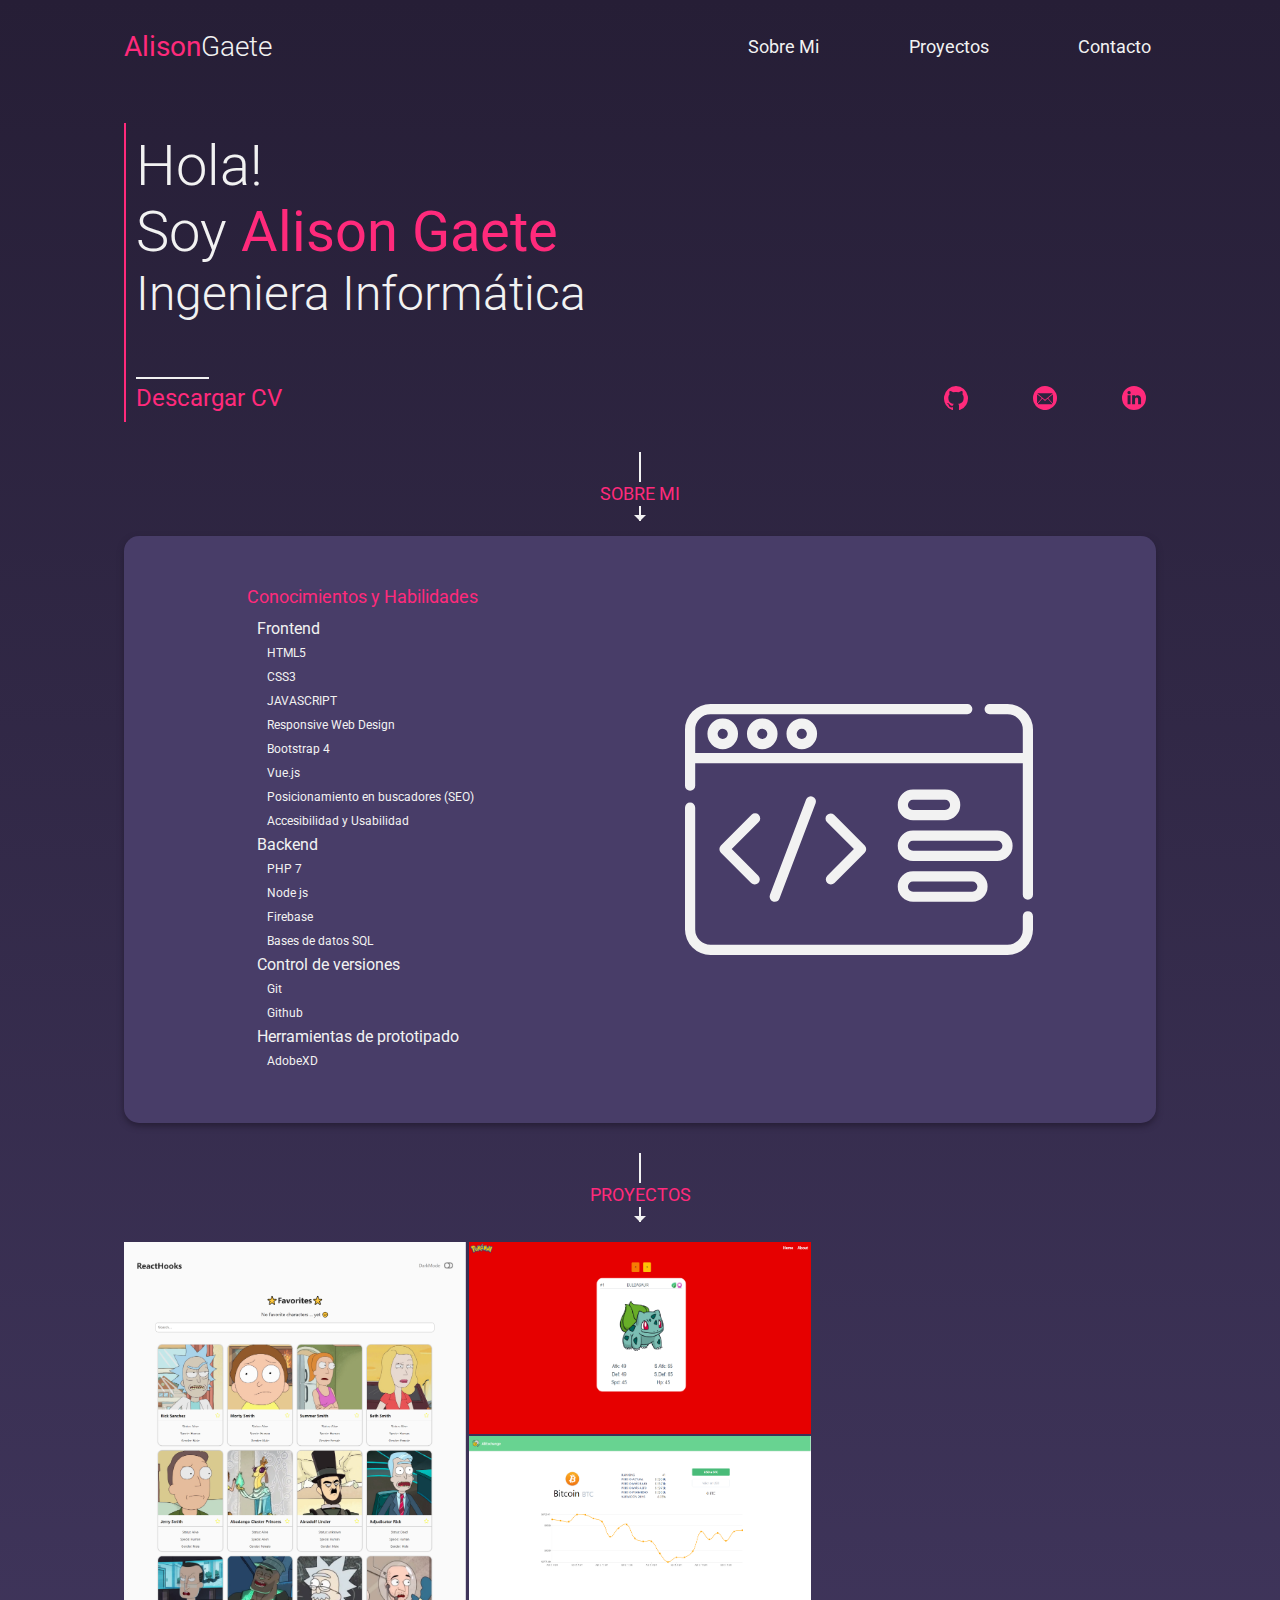
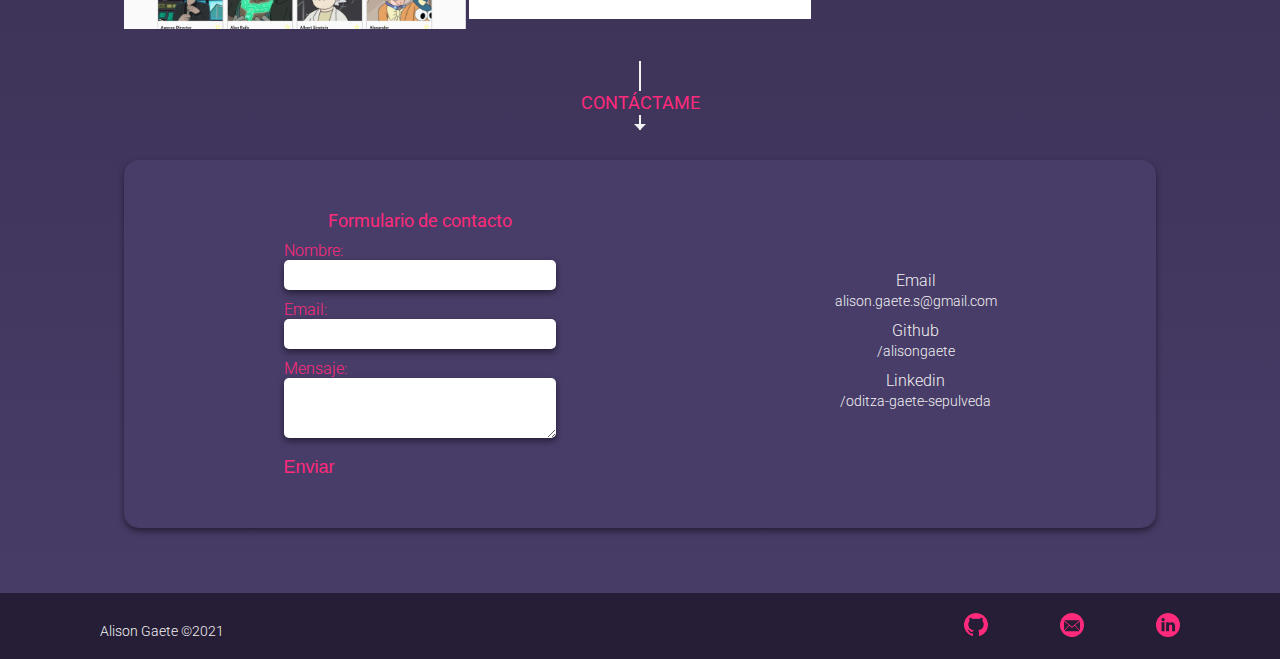
<file: index.html>
<!DOCTYPE html>
<html lang="en">
<head>
    <meta charset="UTF-8">
    <meta http-equiv="X-UA-Compatible" content="IE=edge">
    <meta name="viewport" content="width=device-width, initial-scale=1.0">
    <title>Alison Gaete - Ingeniera Informática</title>
    <link rel="preconnect" href="https://fonts.gstatic.com">
    <link href="https://fonts.googleapis.com/css2?family=Roboto:wght@300;400;700&display=swap" rel="stylesheet">
    <link rel="stylesheet" href="css/main.css">
    <link rel="stylesheet" href="css/tablet.css" media="screen and (min-width:426px) and (max-width:768px)">
    <link rel="stylesheet" href="css/desktop.css" media="screen and (min-width:769px)">
</head>
<body>
    <nav>
        <div class="logo">
           <a href="#"><span class="nombre">Alison</span><span class="apellido">Gaete</span></a>
        </div>
        <div class="navbar">
            <ul>
                <li><a href="#sobre-mi">Sobre Mi</a></li>
                <li><a href="#proyectos">Proyectos</a></li>
                <li><a href="#contacto">Contacto</a></li>
            </ul>
        </div>
    </nav>
    <main>
        <section class="principal">
            <div class="presentacion">
                <p>Hola!</p>
                <h1>Soy <span>Alison Gaete</span></h1>
                <h2>Ingeniera Informática</h2>
            </div>
            <div class="dibujo">
                <div class="fila">
                    <div class="primero  morado "></div>
                    <div class="segundo  cyan"></div>
                </div>
                <div class="fila">
                    <div class="tercero  amarillo "></div>
                    <div class="cuarto  magenta "></div>
        
                </div>
                <div class="fila ">
        
                    <div class="quinto  cyan "></div>
                    <div class="sexto  amarillo "></div>
                </div>
                <div class="fila">
        
                    <div class="septimo  magenta "></div>
                    <div class="octavo  morado "></div>
                </div>
            </div>
            <div class="descargar-cv">
                <div class="call-to-action">
                    <div class="separador-enlace"></div>
                    <a href="assets/docs/curriculum_vitae_oditza_gaete.pdf" download="Curriculum_vitae_oditza_gaete.pdf">Descargar CV</a>
                </div>
            </div>
            <div class="redes-sociales">
                <a href="https://github.com/alisongaete"><img class="icon" src="assets/icons/github.svg" alt="github - alisongaete"></a>
                <a href="mailto:alison.gaete.s@gmail.com"><img class="icon" src="assets/icons/email.svg" alt="email - alison.gaete.s@gmail.com"></a>
                <a href="https://www.linkedin.com/in/oditza-gaete-sep%C3%BAlveda/"><img class="icon" src="assets/icons/linkedin.svg" alt="linkedin - alisongaete"></a>
            </div>
        </section>
        <section class="separador" id="sobre-mi">
            <div class="separador-secciones-linea-anterior"></div>
            <h3>SOBRE MI</h3>
            <div class="separador-secciones-linea-flecha"><div class="separador-secciones-flecha"></div></div>
        </section>
        <section class="sobre-mi" >
            <div class="contenedor">
                <div>
                    <h2>Conocimientos y Habilidades</h2>
                    <ul>
                        <li>
                            Frontend
                            <ul>
                                <li>
                                    HTML5
                                </li>
                                <li>
                                    CSS3
                                </li>
                                <li>
                                    JAVASCRIPT
                                </li>
                                <li>
                                    Responsive Web Design
                                </li>
                                <li>
                                    Bootstrap 4
                                </li>
                                <li>
                                    Vue.js
                                </li>
                                <li>
                                    Posicionamiento en buscadores (SEO)
                                </li>
                                <li>
                                    Accesibilidad y Usabilidad
                                </li>
                            </ul>
                        </li>
                        <li>
                            Backend
                            <ul>
                                <li>
                                    PHP 7
                                </li>
                                <li>
                                    Node js
                                </li>
                                <li>
                                    Firebase
                                </li>
                                <li>
                                    Bases de datos SQL
                                </li>
                            </ul>
                        </li>
                        <li>
                            Control de versiones
                            <ul>
                                <li>
                                    Git
                                </li>
                                <li>
                                    Github
                                </li>
                            </ul>
                        </li>
                        <li>
                            Herramientas de prototipado
                            <ul>
                                <li>
                                    AdobeXD
                                </li>
                            </ul>
                        </li>
                    </ul>
                   
                </div>
                <img  class="icono-codigo-navegador" src="./assets/icons/code.svg" alt="Icono de código HTML en un navegador">
            </div>
            
        </section>
        <section class="separador" id="proyectos">
            <div class="separador-secciones-linea-anterior"></div>
            <h3>PROYECTOS</h3>
            <div class="separador-secciones-linea-flecha"><div class="separador-secciones-flecha"></div></div>
        </section>
        <section class="proyectos">
            <div class="proyecto">
                <img src="./assets/img/curso-react.png" alt="Página web de prueba para curso de REACT HOOKS.">
                <div class="overlay">
                    <h2>Favorite Rick&Morty</h2>
                    <p>Página práctica del curso de React Hooks de Platzi</p>
                    <p>Año 2020</p>
                    <div class="call-to-action">
                        <div class="separador-enlace"></div>
                        <a href="https://alisongaete.github.io/curso-react/">Visitar</a>
                    </div>
                </div>
            </div>
            <div class="proyecto">
                <img src="./assets/img/vue-pokeapi.png" alt="Página web VUE PokeAPI">
                <div class="overlay">
                    <h2>VUE PokeAPI</h2>
                    <p>Página creada para practicar VueJs utilizando la API PokeAPI</p>
                    <p>Año 2020</p>
                    <div class="call-to-action">
                        <div class="separador-enlace"></div>
                        <a href="https://alisongaete.github.io/vue-pokeapi/">Visitar</a>
                    </div>
                </div>
            </div>
            <div class="proyecto">
                <img src="./assets/img/paginaexchange.png" alt="Página web VUE Exchange">
                <div class="overlay">
                    <h2>VueJs AliExchange</h2>
                    <p>Página creada para practicar VueJs utilizando la API Coincap</p>
                    <p>Año 2021</p>
                    <div class="call-to-action">
                        <div class="separador-enlace"></div>
                        <a href="https://vuejs-aliexchange.netlify.app/">Visitar</a>
                    </div>
                </div>
            </div>

        </section>
        <section class="separador"  id="contacto">
            <div class="separador-secciones-linea-anterior"></div>
            <h3>CONTÁCTAME</h3>
            <div class="separador-secciones-linea-flecha"><div class="separador-secciones-flecha"></div></div>
        </section>
        <section class="separador">
            <div class="contenedor">
                <div>
                    <h2>Formulario de contacto</h2>
                    <form
                        action="https://formspree.io/f/mwkaepqg"
                        method="POST"
                        >
                        <label>
                            Nombre:
                            <input type="nombre" name="nombre" required>
                        </label>
                        <label>
                            Email:
                            <input type="email" name="_replyto" required>
                        </label>
                        <label>
                            Mensaje:
                            <textarea name="message" required></textarea>
                        </label>
                        <button type="submit">Enviar</button>
                    </form>
                </div>
                <div>
                    <h3>Email</h3>
                    <p><a href="mailto:alison.gaete.s@gmail.com">alison.gaete.s@gmail.com</a></p>
                    <h3>Github</h3>
                    <p><a href="https://github.com/alisongaete">/alisongaete</a></p>
                    <h3>Linkedin</h3>
                    <p><a href="https://www.linkedin.com/in/oditza-gaete-sep%C3%BAlveda/">/oditza-gaete-sepulveda</a></p>
                </div>

            </div>
        </section>
    </main>
    <footer>
        <div class="footer">
            <div class="footer-nombre">
                Alison Gaete &copy;2021
            </div>
            <div class="redes-sociales">
                <a href="https://github.com/alisongaete"><img class="icon" src="assets/icons/github.svg" alt="github - alisongaete"></a>
                <a href="mailto:alison.gaete.s@gmail.com"><img class="icon" src="assets/icons/email.svg" alt="email - alison.gaete.s@gmail.com"></a>
                <a href="https://www.linkedin.com/in/oditza-gaete-sep%C3%BAlveda/"><img class="icon" src="assets/icons/linkedin.svg" alt="linkedin - alisongaete"></a>
            </div>
        </div>
    </footer>

</body>
</html>
</file>
<file: css/main.css>
:root {
  --morado-oscuro: #261e36;
  --morado: #483d68;
  --cyan: #3eead7;
  --amarillo: #fcf894;
  --magenta: #ff2a7b;
  --blanco: #f2f2f2;
}
* {
  box-sizing: border-box;
  margin: 0;
  padding: 0;
}
html {
  font-size: 62.5%;
  font-family: "Roboto", sans-serif;
}
body {
  background: linear-gradient(#261e36 0%, #483d68 100%);
  background-repeat: no-repeat;
}
a {
  text-decoration: none;
}

/* BARRA DE NAVEGACIÓN */
nav {
  display: flex;
  flex-flow: column wrap;
  width: 100%;
  padding: 10px 24px;
  margin-bottom: 20px;
}
nav .logo {
  width: 100%;
  margin-top: 20px;
  text-align: center;
}
nav .logo a {
  font-size: 2.8rem;
}
nav .logo a .nombre {
  font-weight: 400;
  color: var(--magenta);
}
nav .logo a span.apellido {
  font-weight: 300;
  color: var(--blanco);
}
nav .navbar {
  margin-top: 20px;
  width: 100%;
  text-align: center;
}
nav .navbar ul {
  display: flex;
  justify-content: space-between;
  list-style: none;
  padding: 0;
}
nav .navbar ul li {
  margin: 0 5px;
}
nav .navbar ul li a {
  font-size: 1.8rem;
  color: var(--blanco);
}
nav .navbar ul li a:hover,
nav .navbar ul li a:active {
  color: var(--magenta);
}

/* MAIN */
main {
  width: 100%;
  padding: 50px 24px;
  min-height: 200px;
}
/*  CALL TO ACTION */
.call-to-action {
  display: inline-block;
  margin-left: auto;
  margin-right: auto;
  text-align: center;
  margin-top: 20px;
}
.call-to-action .separador-enlace {
  background: var(--blanco);
  width: 50%;
  height: 2px;
  margin: 5px 0;
}
.call-to-action a {
  font-size: 1.4rem;
  color: var(--magenta);
}

/* SECCIÓN PRINCIPAL */
.principal {
  display: flex;
  flex-flow: row wrap;
  justify-content: start;
  border-left: 2px solid var(--magenta);
  padding: 10px;
  margin-bottom: 30px;
}
/* SECCIÓN PRINCIPAL - PRESENTACIÓN*/
.principal .presentacion {
  margin-bottom: 30px;
}
.principal .presentacion p {
  font-size: 3.2rem;
  font-weight: 300;
  color: var(--blanco);
}
.principal .presentacion h1 {
  font-size: 3.2rem;
  font-weight: 300;
  color: var(--blanco);
}
.principal .presentacion h1 span {
  font-weight: 400;
  color: var(--magenta);
}
.principal .presentacion h2 {
  font-size: 2.6rem;
  font-weight: 300;
  color: var(--blanco);
}
/* SECCIÓN PRINCIPAL - CV*/
.descargar-cv {
  width: 60%;
}
/* SECCIÓN PRINCIPAL - REDES SOCIALES*/
.redes-sociales {
  width: 40%;
  align-self: flex-end;
  display: flex;
  justify-content: space-between;
}
.redes-sociales .icon {
  width: 24px;
}

/* SEPARADOR */
.separador {
  margin-top: 30px;
  margin-bottom: 15px;
}
.separador-secciones-linea-anterior {
  width: 2px;
  height: 30px;
  background: var(--blanco);
  margin: auto;
  position: relative;
}
.separador-secciones-linea-flecha {
  width: 2px;
  height: 15px;
  background: var(--blanco);
  margin: auto;
  position: relative;
}
.separador-secciones-flecha {
  width: 0;
  height: 0;
  border-top: 6px solid transparent;
  border-bottom: 6px solid transparent;
  border-left: 6px solid var(--blanco);
  transform: rotate(90deg);
  position: absolute;
  bottom: -3px;
  left: calc(50% - 3px);
}
.separador h3 {
  font-size: 1.8rem;
  line-height: 2.4rem;
  color: var(--magenta);
  font-weight: 400;
  text-align: center;
}
/* SOBRE MI */
.contenedor {
  width: 100%;
  background: var(--morado);
  border-radius: 15px;
  padding: 50px 20px;
  box-shadow: 0 3px 6px var(--morado-oscuro);
}
.contenedor h2 {
  font-size: 1.8rem;
  font-weight: 400;
  text-align: center;
  color: var(--magenta);
  margin-bottom: 10px;
}
.contenedor ul {
  list-style: none;
  color: var(--blanco);
  line-height: 2.4rem;
}
.contenedor ul li {
  font-size: 1.6rem;
  margin-left: 10px;
}
.contenedor ul li ul li {
  font-size: 1.2rem;
}
.icono-codigo-navegador {
  display: none;
}
/* PROYECTOS */
.proyectos {
  margin-top: 20px;
  column-count: 1;
  column-gap: 3px;
}
.proyecto {
  break-inside: avoid;
  position: relative;
}
.overlay {
  position: absolute;
  width: 100%;
  height: 100%;
  top: 0;
  left: 0;
  background: rgba(72, 61, 104, 0.8);
  padding: 20px;
  opacity: 0%;
  transition: 0.5s;
}
.proyecto:hover .overlay {
  opacity: 100%;
}
.proyecto img {
  width: 100%;
  height: 100%;
}
.proyecto h2 {
  font-size: 1.8rem;
  color: var(--magenta);
  font-weight: 400;
}
.proyecto p {
  font-size: 1.4rem;
  color: var(--blanco);
  font-weight: 300;
}
/* FORMULARIO DE CONTACTO */
form {
  margin-bottom: 30px;
  margin: 0 auto;
}
form label {
  font-size: 1.6rem;
  font-weight: 300;
  color: var(--magenta);
  display: block;
  margin-top: 10px;
  margin-bottom: 5px;
}
form input {
  width: 100%;
  padding: 15px;
  height: 20px;
  border: none;
  border-radius: 5px;
  box-shadow: 0 3px 6px var(--morado-oscuro);
}
form textarea {
  width: 100%;
  padding: 15px;
  border: none;
  border-radius: 5px;
  box-shadow: 0 3px 6px var(--morado-oscuro);
}
button {
  background: none;
  border: none;
  font-size: 1.8rem;
  font-weight: 400;
  color: var(--magenta);
  text-align: right;
  margin-top: 10px;
  box-shadow: none;
}
.contenedor h3 {
  font-size: 1.6rem;
  font-weight: 300;
  color: var(--blanco);
}
.contenedor p {
  font-size: 1.4rem;
  font-weight: 300;
  color: var(--blanco);
  text-align: center;
  margin-bottom: 10px;
}
.contenedor p a {
  color: var(--blanco);
}
footer {
  background: var(--morado-oscuro);
  padding: 20px;
}
.footer {
  display: flex;
  justify-content: space-between;
  align-items: flex-end;
}
.footer .footer-nombre {
  font-size: 1.4rem;
  font-weight: 300;
  color: var(--blanco);
}
.dibujo {
  display: none;
}
</file>
<file: css/tablet.css>
:root {
  --morado: #483d68;
  --cyan: #3eead7;
  --amarillo: #fcf894;
  --magenta: #ff2a7b;
}
.principal {
  justify-content: space-between;
  align-items: center;
}
.dibujo {
  min-width: 80px;
  min-height: 60px;
  width: 80px;
  height: 60px;
  display: flex;
  flex-flow: column wrap;
}
.dibujo div {
  border-radius: 25px;
}
.morado {
  background: var(--morado);
}
.cyan {
  background: var(--cyan);
}

.amarillo {
  background: var(--amarillo);
}

.magenta {
  background: var(--magenta);
}
.fila {
  width: 100%;
  height: 20%;
  display: flex;
}
.dibujo div:not(:last-child) {
  margin-bottom: 5%;
}
.primero {
  width: 0%;
  height: 100%;
  animation-duration: 0.5s;
  animation-iteration-count: 1;
  animation-fill-mode: forwards;
  animation-name: escribir-largo;
}
.segundo {
  width: 0%;
  height: 100%;
  margin-left: 5%;
  animation-duration: 0.5s;
  animation-delay: 0.5s;
  animation-iteration-count: 1;
  animation-fill-mode: forwards;
  animation-name: escribir-corto;
}
.tercero {
  width: 0%;
  height: 100%;
  animation-duration: 0.5s;
  animation-delay: 1s;
  animation-iteration-count: 1;
  animation-fill-mode: forwards;
  animation-name: escribir-corto;
}
.cuarto {
  width: 0%;
  height: 100%;
  margin-left: 5%;
  animation-duration: 0.5s;
  animation-delay: 1.5s;
  animation-iteration-count: 1;
  animation-fill-mode: forwards;
  animation-name: escribir-largo;
}
.quinto {
  width: 0%;
  height: 100%;
  animation-duration: 0.5s;
  animation-delay: 2s;
  animation-iteration-count: 1;
  animation-fill-mode: forwards;
  animation-name: escribir-largo;
}
.sexto {
  width: 0%;
  height: 100%;
  margin-left: 5%;
  animation-duration: 0.5s;
  animation-delay: 2.5s;
  animation-iteration-count: 1;
  animation-fill-mode: forwards;
  animation-name: escribir-corto;
}
.septimo {
  width: 0%;
  height: 100%;
  animation-duration: 0.5s;
  animation-delay: 3s;
  animation-iteration-count: 1;
  animation-fill-mode: forwards;
  animation-name: escribir-corto;
}
.octavo {
  width: 0%;
  height: 100%;
  margin-left: 5%;
  animation-duration: 0.5s;
  animation-delay: 3.5s;
  animation-iteration-count: 1;
  animation-fill-mode: forwards;
  animation-name: escribir-largo;
}
.proyectos {
  column-count: 2;
}
@keyframes escribir-largo {
  from {
    width: 0%;
  }

  to {
    width: 65%;
  }
}

@keyframes escribir-corto {
  from {
    width: 0%;
  }

  to {
    width: 30%;
  }
}

@media (min-width: 501px) {
  .dibujo {
    width: 120px;
    height: 90px;
  }
  .principal .presentacion p {
    font-size: 3.6rem;
  }
  .principal .presentacion h1 {
    font-size: 3.6rem;
  }
  .principal .presentacion h2 {
    font-size: 2.8rem;
  }
  .proyectos {
    column-count: 2;
  }
}
@media (min-width: 581px) {
  .dibujo {
    width: 160px;
    height: 120px;
  }
  .principal .presentacion p {
    font-size: 4.2rem;
  }
  .principal .presentacion h1 {
    font-size: 4.2rem;
  }
  .principal .presentacion h2 {
    font-size: 3.6rem;
  }
  .descargar-cv {
    width: 70%;
  }
  .redes-sociales {
    width: 30%;
  }
  .contenedor {
    display: flex;
    justify-content: space-around;
    align-items: center;
  }
  .icono-codigo-navegador {
    display: block;
    width: 35%;
  }
  .proyectos {
    column-count: 2;
  }
  form {
    max-width: 400px;
  }
}
</file>
<file: css/desktop.css>
:root {
  --morado: #483d68;
  --cyan: #3eead7;
  --amarillo: #fcf894;
  --magenta: #ff2a7b;
}
.principal {
  justify-content: space-between;
  align-items: center;
}
nav {
  display: flex;
  flex-flow: row wrap;
  justify-content: space-between;
  align-items: center;
  width: 100%;
  padding: 10px 24px;
}
nav .logo {
  width: 60%;
  text-align: left;
}
nav .navbar {
  width: 40%;
}
.dibujo {
  min-width: 80px;
  min-height: 60px;
  width: 180px;
  height: 160px;
  display: flex;
  flex-flow: column wrap;
}
.dibujo div {
  border-radius: 25px;
}
.morado {
  background: var(--morado);
}
.cyan {
  background: var(--cyan);
}

.amarillo {
  background: var(--amarillo);
}

.magenta {
  background: var(--magenta);
}
.fila {
  width: 100%;
  height: 20%;
  display: flex;
}
.dibujo div:not(:last-child) {
  margin-bottom: 5%;
}
.contenedor {
  display: flex;
  justify-content: space-around;
  align-items: center;
}
.icono-codigo-navegador {
  display: block;
  width: 35%;
}
.primero {
  width: 0%;
  height: 100%;
  animation-duration: 0.5s;
  animation-iteration-count: 1;
  animation-fill-mode: forwards;
  animation-name: escribir-largo;
}
.segundo {
  width: 0%;
  height: 100%;
  margin-left: 5%;
  animation-duration: 0.5s;
  animation-delay: 0.5s;
  animation-iteration-count: 1;
  animation-fill-mode: forwards;
  animation-name: escribir-corto;
}
.tercero {
  width: 0%;
  height: 100%;
  animation-duration: 0.5s;
  animation-delay: 1s;
  animation-iteration-count: 1;
  animation-fill-mode: forwards;
  animation-name: escribir-corto;
}
.cuarto {
  width: 0%;
  height: 100%;
  margin-left: 5%;
  animation-duration: 0.5s;
  animation-delay: 1.5s;
  animation-iteration-count: 1;
  animation-fill-mode: forwards;
  animation-name: escribir-largo;
}
.quinto {
  width: 0%;
  height: 100%;
  animation-duration: 0.5s;
  animation-delay: 2s;
  animation-iteration-count: 1;
  animation-fill-mode: forwards;
  animation-name: escribir-largo;
}
.sexto {
  width: 0%;
  height: 100%;
  margin-left: 5%;
  animation-duration: 0.5s;
  animation-delay: 2.5s;
  animation-iteration-count: 1;
  animation-fill-mode: forwards;
  animation-name: escribir-corto;
}
.septimo {
  width: 0%;
  height: 100%;
  animation-duration: 0.5s;
  animation-delay: 3s;
  animation-iteration-count: 1;
  animation-fill-mode: forwards;
  animation-name: escribir-corto;
}
.octavo {
  width: 0%;
  height: 100%;
  margin-left: 5%;
  animation-duration: 0.5s;
  animation-delay: 3.5s;
  animation-iteration-count: 1;
  animation-fill-mode: forwards;
  animation-name: escribir-largo;
}
.principal .presentacion p {
  font-size: 5.2rem;
}
.principal .presentacion h1 {
  font-size: 5.2rem;
}
.principal .presentacion h2 {
  font-size: 4.2rem;
}
.proyectos {
  column-count: 3;
}
@keyframes escribir-largo {
  from {
    width: 0%;
  }

  to {
    width: 65%;
  }
}

@keyframes escribir-corto {
  from {
    width: 0%;
  }

  to {
    width: 30%;
  }
}

@media (min-width: 876px) {
  nav {
    max-width: 1080px;
    margin: 0 auto;
  }
  main {
    max-width: 1080px;
    margin: 0 auto;
  }
  .footer {
    max-width: 1080px;
    margin: 0 auto;
  }
  .principal .presentacion p {
    font-size: 5.6rem;
  }
  .principal .presentacion h1 {
    font-size: 5.6rem;
  }
  .principal .presentacion h2 {
    font-size: 4.8rem;
  }
  .call-to-action a {
    font-size: 2.4rem;
  }
  .descargar-cv {
    width: 80%;
  }
  .redes-sociales {
    width: 20%;
  }
  .contenedor {
    display: flex;
    justify-content: space-around;
    align-items: center;
  }
  .icono-codigo-navegador {
    display: block;
    width: 35%;
  }
  .proyectos {
    column-count: 3;
  }
  form {
    max-width: 400px;
  }
}
</file>
